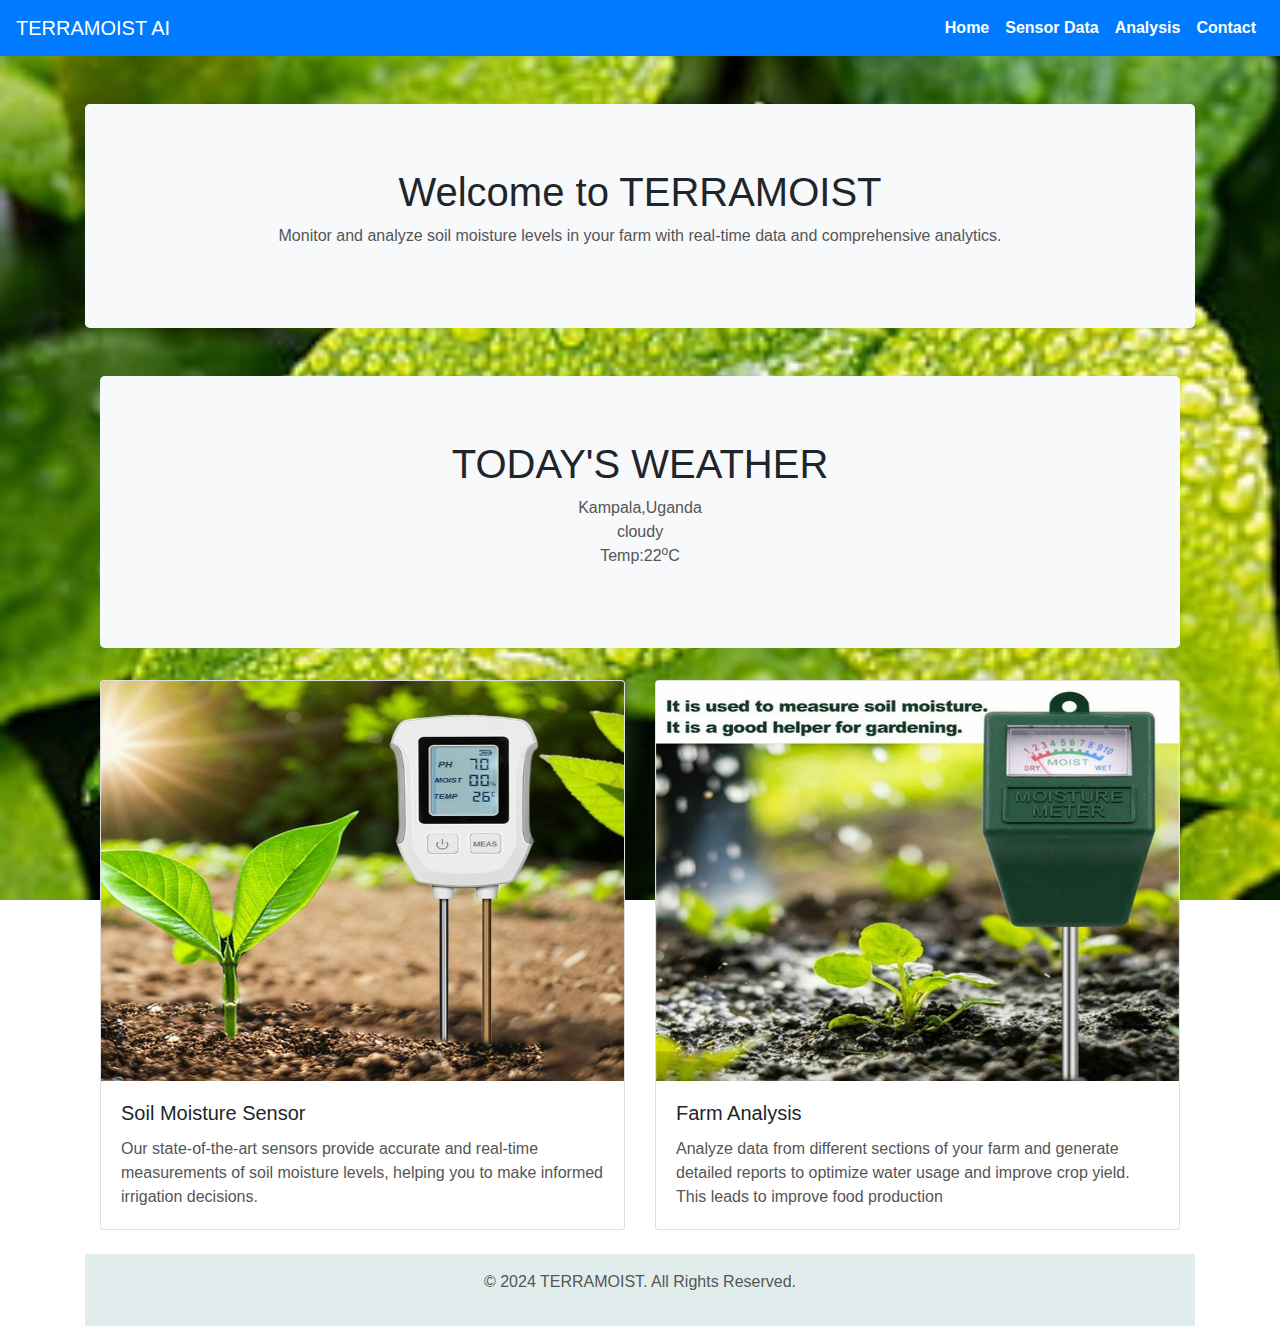
<file: index.html>
<!DOCTYPE html>
<html lang="en">
<head>
    <meta charset="UTF-8">
    <meta name="viewport" content="width=device-width, initial-scale=1.0">
    <title>Soil Moisture Tracker</title>
    <link rel="stylesheet" href="styles.css">
    <link rel="stylesheet" href="https://stackpath.bootstrapcdn.com/bootstrap/4.5.2/css/bootstrap.min.css">
    <style>
        body {
            background-image: url('bg.jpg');
            background-size: cover;
            background-attachment: fixed;
            background-repeat: no-repeat;
        }
    </style>
</head>
<body>
    <nav class="navbar navbar-expand-lg navbar-dark bg-primary">
        <a class="navbar-brand" href="#">TERRAMOIST AI</a>
        <button class="navbar-toggler" type="button" data-toggle="collapse" data-target="#navbarNav" aria-controls="navbarNav" aria-expanded="false" aria-label="Toggle navigation">
            <span class="navbar-toggler-icon"></span>
        </button>
        <div class="collapse navbar-collapse" id="navbarNav">
            <ul class="navbar-nav ml-auto">
                <li class="nav-item"><a class="nav-link" href="index.html">Home</a></li>
                <li class="nav-item"><a class="nav-link" href="sensor-data.html">Sensor Data</a></li>
                <li class="nav-item"><a class="nav-link" href="analysis.html">Analysis</a></li>
                <li class="nav-item"><a class="nav-link" href="contact.html">Contact</a></li>
            </ul>
        </div>
    </nav>

    <div class="container mt-5">
        <div class="jumbotron text-center bg-light">
            <h1>Welcome to TERRAMOIST</h1>
            <p>Monitor and analyze soil moisture levels in your farm with real-time data and comprehensive analytics.</p>
        </div>
         



        <div class="container mt-5">
            <div class="jumbotron text-center bg-light">
                <h1>TODAY'S WEATHER</h1>
                <p>Kampala,Uganda <br>
                    cloudy <br> Temp:22<sup>o</sup>C
                    </p>
            </div>


        <div class="row">
            <div class="col-md-6">
                <div class="card mb-4">
                    <img src="s2.jpg" height="400px" class="card-img-top" alt="Soil Moisture Sensor">
                    <div class="card-body">
                        <h5 class="card-title">Soil Moisture Sensor</h5>
                        <p class="card-text">Our state-of-the-art sensors provide accurate and real-time measurements of soil moisture levels, helping you to make informed irrigation decisions.</p>
                    </div>
                </div>
            </div>
            <div class="col-md-6">
                <div class="card mb-4">
                    <img src="b2.jpg"  height=" 400px"="card-img-top" alt="Farm Analysis">
                    <div class="card-body">
                        <h5 class="card-title">Farm Analysis</h5>
                        <p class="card-text">Analyze data from different sections of your farm and generate detailed reports to optimize water usage and improve crop yield. This leads to improve food production</p>
                    </div>
                </div>
            </div>
        </div>
    </div>

    <footer >
        <p>&copy; 2024 TERRAMOIST. All Rights Reserved.</p>
    </footer>

    <script src="https://code.jquery.com/jquery-3.5.1.min.js"></script>
    <script src="https://cdn.jsdelivr.net/npm/@popperjs/core@2.5.4/dist/umd/popper.min.js"></script>
    <script src="https://stackpath.bootstrapcdn.com/bootstrap/4.5.2/js/bootstrap.min.js"></script>
    <script src="scripts.js"></script>
</body>
</html>
</file>
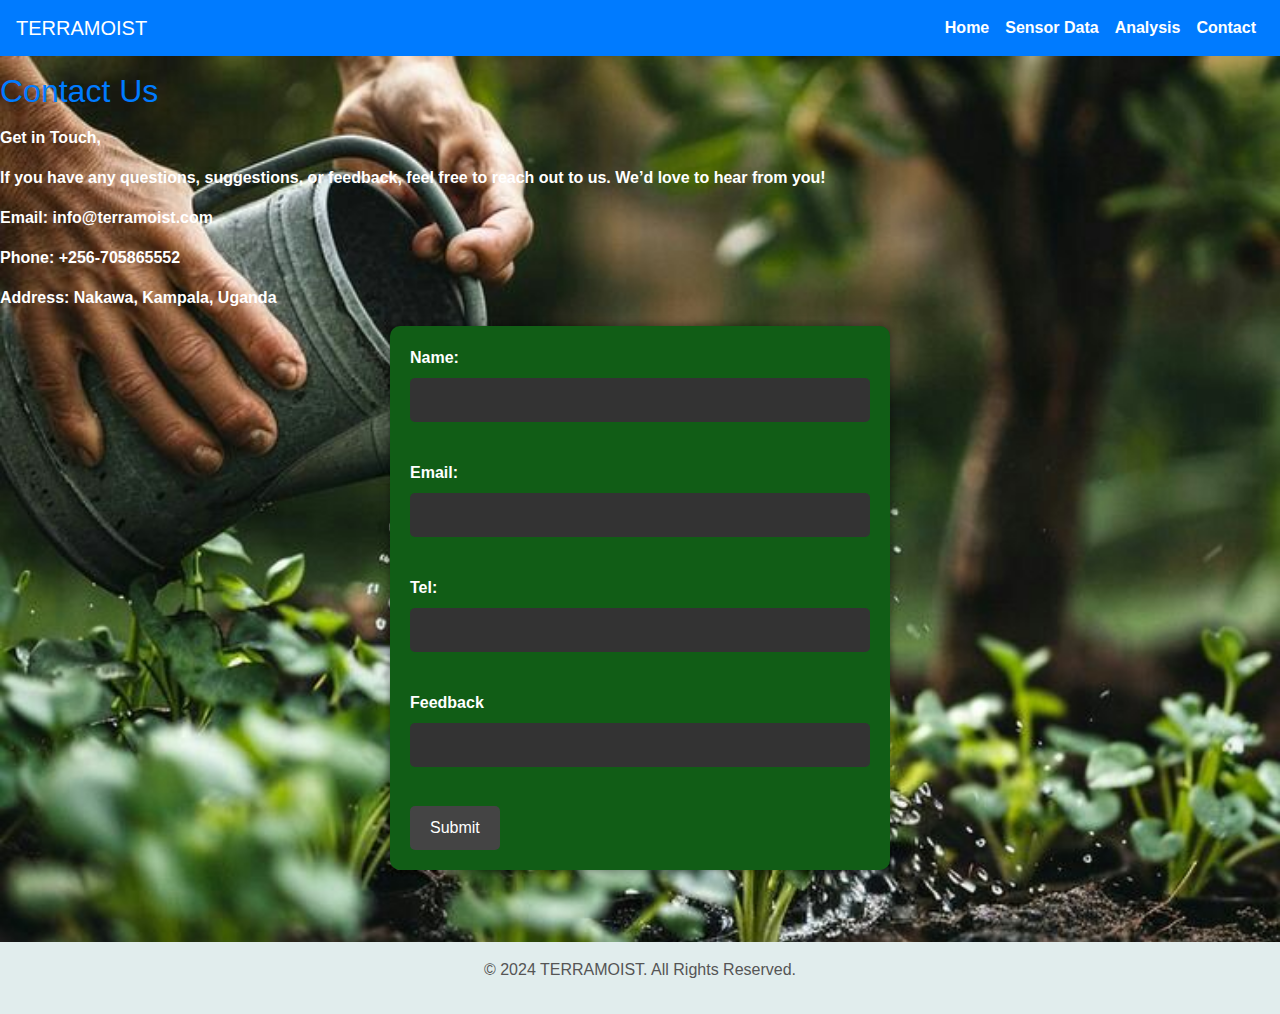
<file: contact.html>
<!DOCTYPE html>
<html lang="en">
<head>
    <meta charset="UTF-8">
    <meta name="viewport" content="width=device-width, initial-scale=1.0">
    <title>Contact</title>
    <link rel="stylesheet" href="styles.css">
    <link rel="stylesheet" href="https://stackpath.bootstrapcdn.com/bootstrap/4.5.2/css/bootstrap.min.css">
   

    <style>
        body {
            background-image: url('k2.jpg');
            background-size: cover;
            background-attachment: fixed;
            background-repeat: no-repeat;
        }
    </style>





</head>


<body>
    <nav class="navbar navbar-expand-lg navbar-dark bg-primary">
        <a class="navbar-brand" href="index.html">TERRAMOIST</a>
        <button class="navbar-toggler" type="button" data-toggle="collapse" data-target="#navbarNav" aria-controls="navbarNav" aria-expanded="false" aria-label="Toggle navigation">
            <span class="navbar-toggler-icon"></span>
        </button>
        <div class="collapse navbar-collapse" id="navbarNav">
            <ul class="navbar-nav ml-auto">
                <li class="nav-item"><a class="nav-link" href="index.html">Home</a></li>
                <li class="nav-item"><a class="nav-link" href="sensor-data.html">Sensor Data</a></li>
                <li class="nav-item"><a class="nav-link" href="analysis.html">Analysis</a></li>
                <li class="nav-item"><a class="nav-link" href="contact.html">Contact</a></li>
            </ul>
        </div>
    </nav>

    <div >
        <p style="color:white"><h2>Contact Us</h2></p>
        <div >
            <p style="color:white"> <b>Get in Touch,</b></p>
            <p style="color:white"><b>If you have any questions, suggestions, or feedback, feel free to reach out to us. We’d love to hear from you!
            </b>
            </p>
                <b>
                <p style="color:white">Email:</strong> info@terramoist.com</li>    </p>
                <p style="color:white">Phone:</strong> +256-705865552</li>     </p>
                    <p style="color:white"> Address:</strong> Nakawa, Kampala, Uganda</li>    </p>
           </b>
            
            <form action="https://api.web3forms.com/submit" method="POST">
                <input type="hidden" name="access_key" value="28943bad-1526-46df-b11f-da177ce60bba">
                <label for="name">Name:</label>
                <input type="text" id="name" name="name" required><br><br>
        
                <label for="email">Email:</label>
                <input type="email" id="email" name="email" required><br><br>
        
                <label for="email">Tel:</label>
                <input type="integer" id="Tel" name="Tel" required><br><br>
        
                <label for="region">Feedback</label>
                 <input type="text" id="region" name="region"  required> <br><br>
                 
                <button type="submit">Submit</button>
            </form>

            </div>

    </div>
</div>
</body><br><br><br>


<footer >
    <p>&copy; 2024 TERRAMOIST. All Rights Reserved.</p>
</footer>

<script src="https://code.jquery.com/jquery-3.5.1.min.js"></script>
<script src="https://cdn.jsdelivr.net/npm/@popperjs/core@2.5.4/dist/umd/popper.min.js"></script>
<script src="https://stackpath.bootstrapcdn.com/bootstrap/4.5.2/js/bootstrap.min.js"></script>
<script src="scripts.js"></script>
</body>
</html>
</file>
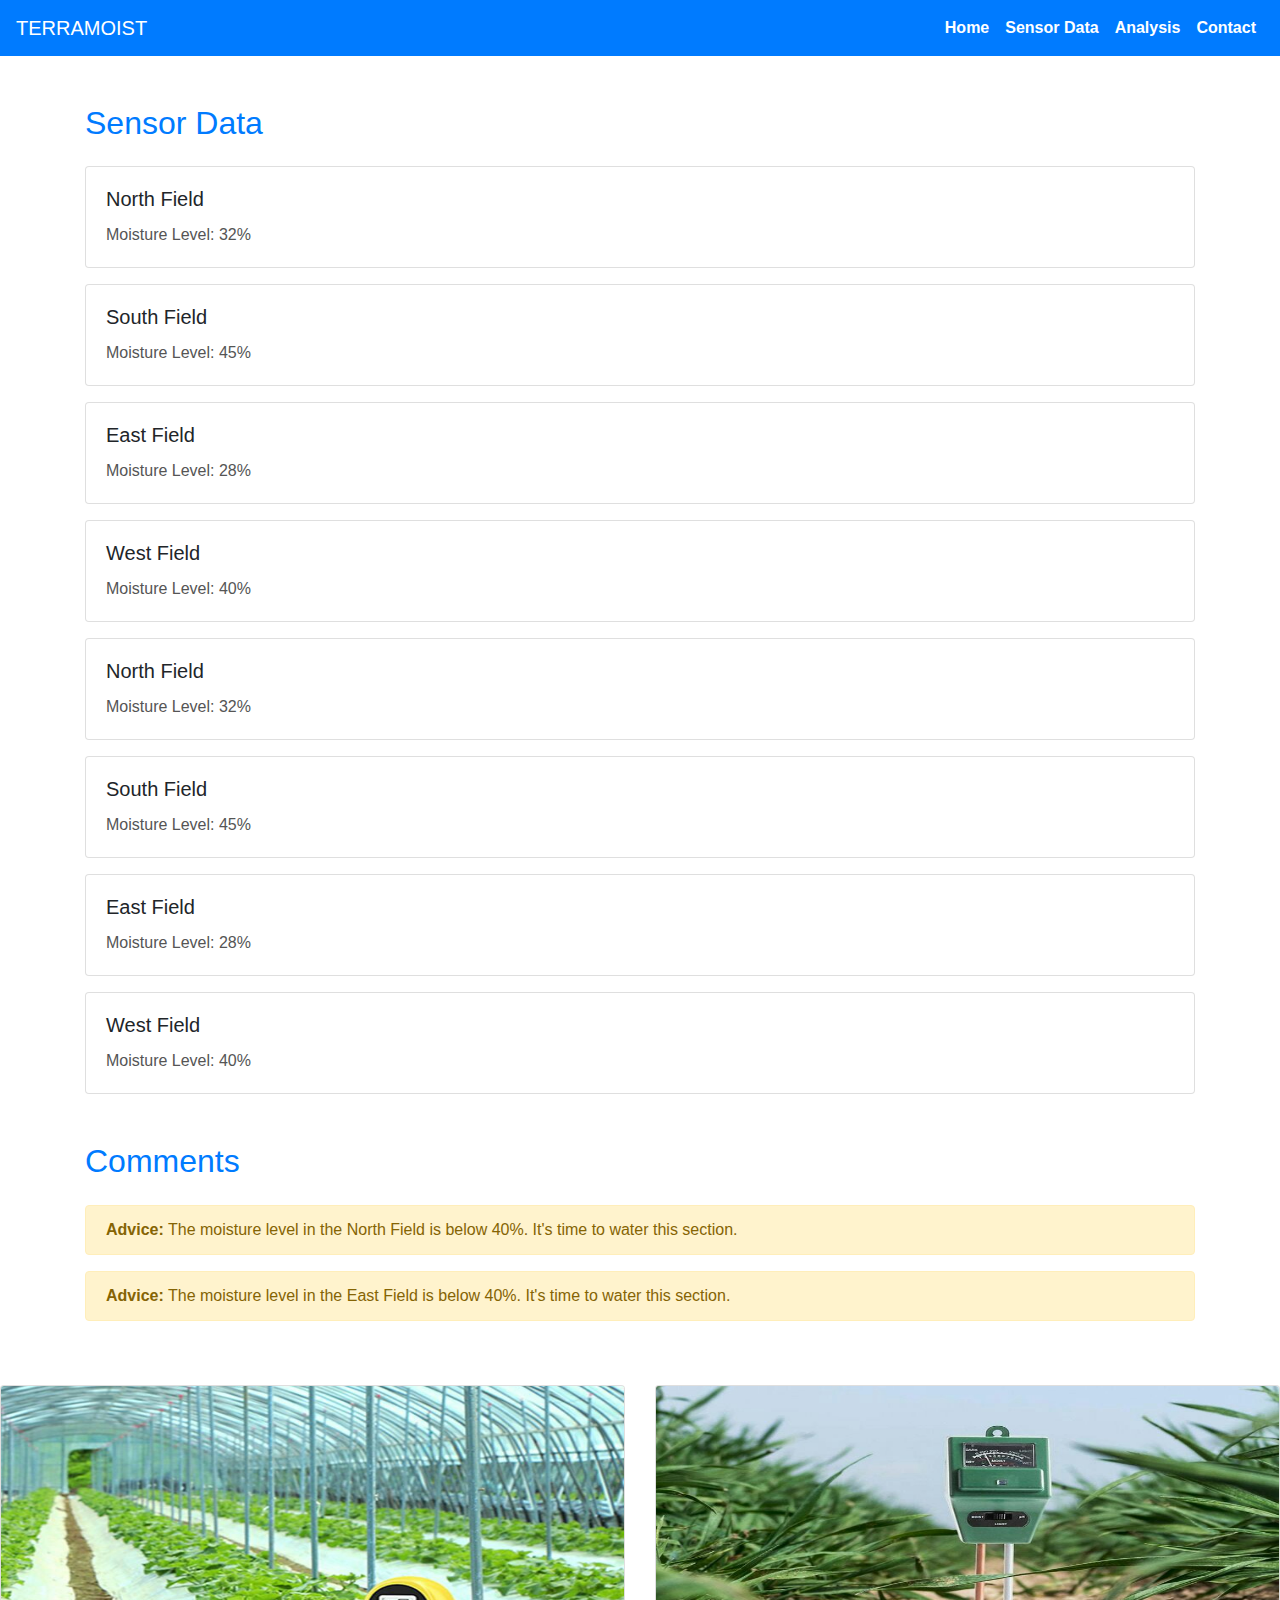
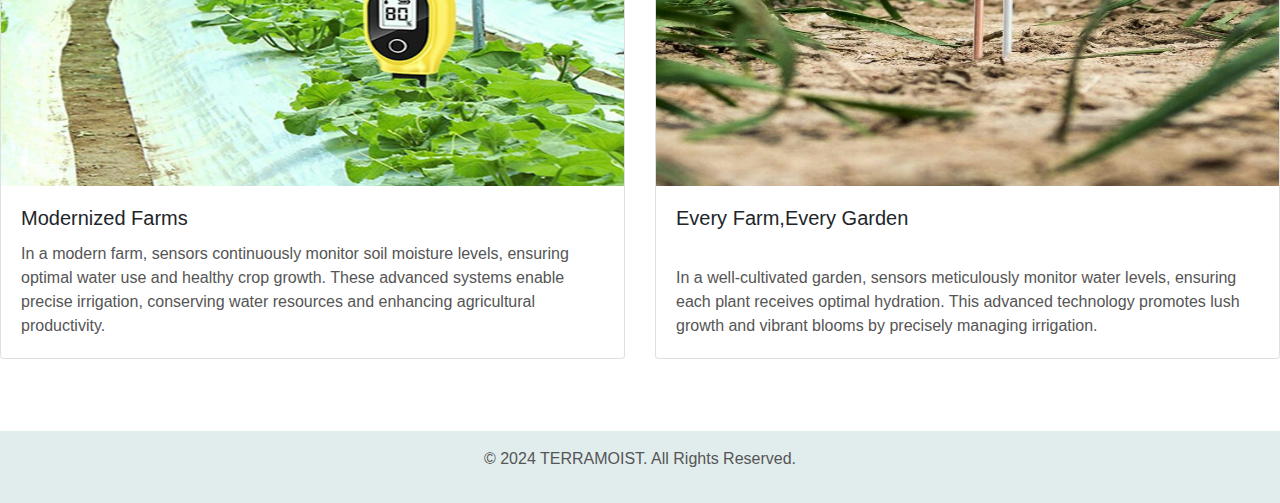
<file: sensor-data.html>
<!DOCTYPE html>
<html lang="en">
<head>
    <meta charset="UTF-8">
    <meta name="viewport" content="width=device-width, initial-scale=1.0">
    <title>Sensor Data</title>
    <link rel="stylesheet" href="styles.css">
    <link rel="stylesheet" href="https://stackpath.bootstrapcdn.com/bootstrap/4.5.2/css/bootstrap.min.css">
</head>
<body>
    <nav class="navbar navbar-expand-lg navbar-dark bg-primary">
        <a class="navbar-brand" href="index.html">TERRAMOIST</a>
        <button class="navbar-toggler" type="button" data-toggle="collapse" data-target="#navbarNav" aria-controls="navbarNav" aria-expanded="false" aria-label="Toggle navigation">
            <span class="navbar-toggler-icon"></span>
        </button>
        <div class="collapse navbar-collapse" id="navbarNav">
            <ul class="navbar-nav ml-auto">
                <li class="nav-item"><a class="nav-link" href="index.html">Home</a></li>
                <li class="nav-item"><a class="nav-link" href="sensor-data.html">Sensor Data</a></li>
                <li class="nav-item"><a class="nav-link" href="analysis.html">Analysis</a></li>
                <li class="nav-item"><a class="nav-link" href="contact.html">Contact</a></li>
            </ul>
        </div>
    </nav>

    <div class="container mt-5">
        <h2>Sensor Data</h2>
        <div id="sensor-data-container" class="mt-4">
            <!-- Dynamic data will be loaded here using JavaScript -->
        </div>
    </div>

    <!-- Comments Section -->
    <div class="container mt-5">
        <h2>Comments</h2>
        <div id="comments-container" class="mt-4">
            <!-- Advice to the farmer will be dynamically loaded here using JavaScript -->
        </div>
    </div>

    <br><br>

    <div class="row">
        <div class="col-md-6">
            <div class="card mb-4">
                <img src="m1.jpg" height="400px" class="card-img-top"  width="400px"  alt="Soil Moisture Sensor">
                <div class="card-body">
                    <h5 class="card-title">Modernized Farms</h5>
                    <p class="card-text">
                        In a modern farm, sensors continuously monitor soil moisture levels, ensuring optimal water use and healthy crop growth. These advanced systems enable precise irrigation, conserving water resources and enhancing agricultural productivity.</p>
                </div>
            </div>
        </div>
        <div class="col-md-6">
            <div class="card mb-4">
                <img src="s1.jpg"   height="400px" class="card-img-top"  width="400px" alt="Farm Analysis">
                <div class="card-body">
                    <h5 class="card-title">   Every Farm,Every Garden</h5><br>
                    <p class="card-text">In a well-cultivated garden, sensors meticulously monitor water levels, ensuring each plant receives optimal hydration. This advanced technology promotes lush growth and vibrant blooms by precisely managing irrigation.</p>
                </div>
            </div>
        </div>
    </div>

    <br><br>

    <footer>
        <p>&copy; 2024 TERRAMOIST. All Rights Reserved.</p>
    </footer>

    <script src="https://code.jquery.com/jquery-3.5.1.min.js"></script>
    <script src="https://cdn.jsdelivr.net/npm/@popperjs/core@2.5.4/dist/umd/popper.min.js"></script>
    <script src="https://stackpath.bootstrapcdn.com/bootstrap/4.5.2/js/bootstrap.min.js"></script>
    <script src="scripts.js"></script>
</body>
</html>
</file>
<file: styles.css>
/* General styles */
body {
    font-family: 'Arial', sans-serif;
    line-height: 1.6;
    margin: 0;
    padding: 0;
    color: #333;
    background: #f4f4f4;
}

/* Header styles */
header {
    background: linear-gradient(90deg, #007BFF, #0056b3); /* Updated color */
    color: #fff;
    padding: 2rem 0; /* Increased size */
    text-align: center;
}

header h1 {
    margin: 0;
    font-size: 2.5rem;
}

.navbar-nav .nav-link {
    color: #fff !important;
    font-weight: bold;
}

.navbar-nav .nav-link:hover {
    text-decoration: underline;
}

/* Section styles */
section {
    padding: 3rem 0;
    background: rgba(255, 255, 255, 0.8); /* Slightly transparent background */
    border-bottom: 1px solid #ddd;
}

h2 {
    font-size: 2rem;
    color: #007BFF;
}

p {
    font-size: 1rem;
    color: #555;
}

/* About section styles */
#about .col-md-4 {
    text-align: center;
}

#about .col-md-4 img {
    border-radius: 50%;
    border: 4px solid #007BFF;
}

/* Projects section styles */
#projects .card {
    transition: transform 0.3s, box-shadow 0.3s;
}

#projects .card:hover {
    transform: scale(1.05);
    box-shadow: 0 10px 15px rgba(0, 0, 0, 0.1);
}

#projects .card img {
    border-bottom: 2px solid #007BFF;
}

#projects .card-title {
    font-size: 1.5rem;
    color: #007BFF;
}

#projects .card-text {
    color: #333;
}

/* Contact section styles */
#contact p {
    font-size: 1.1rem;
    color: #333;
}

/* Social media icons */
.social-media-icons a {
    display: inline-block;
    width: 50px;
    height: 50px;
    line-height: 50px;
    margin: 0 10px;
    text-align: center;
    border-radius: 50%;
    color: #fff;
    background: #007BFF;
    transition: background 0.3s;
}

.social-media-icons a:hover {
    background: #0056b3;
}

/* Footer styles */
footer {
    background: #e1eded; /* Updated color */
    color: #16e324fd;
    text-align: center;
    padding: 1rem 0;
    position: relative;

    
}

/* Responsive design */
@media (max-width: 768px) {
    header h1 {
        font-size: 2rem;
    }

    .navbar-nav {
        flex-direction: column;
        align-items: center;
    }

    .navbar-nav .nav-item {
        margin: 0.5rem 0;
    }

    section {
        padding: 2rem 1rem;
    }
}


form {
    background-color: #115d16;
    padding: 20px;
    border-radius: 10px;
    max-width: 500px;
    margin: 0 auto;
    box-shadow: 0 0 10px rgba(0, 0, 0, 0.5);
    font-weight: bold;
    
    color: white;
}

form label {
    display: block;
    margin-bottom: 8px;
    font-weight: bold;
    
    color: white;
}

form input, form select, form textarea {
    width: 100%;
    padding: 10px;
    margin-bottom: 15px;
    border: none;
    border-radius: 5px;
    background-color: #333;
    color: #fff;
    font-weight: bold;
    
    color: white;
}

form button {
    background-color: #444444;
    color: #ffffff;
    padding: 10px 20px;
    border: none;
    border-radius: 5px;
    cursor: pointer;
    font-size: 16px;
}

form button:hover {
    background-color: #555;
}
</file>
